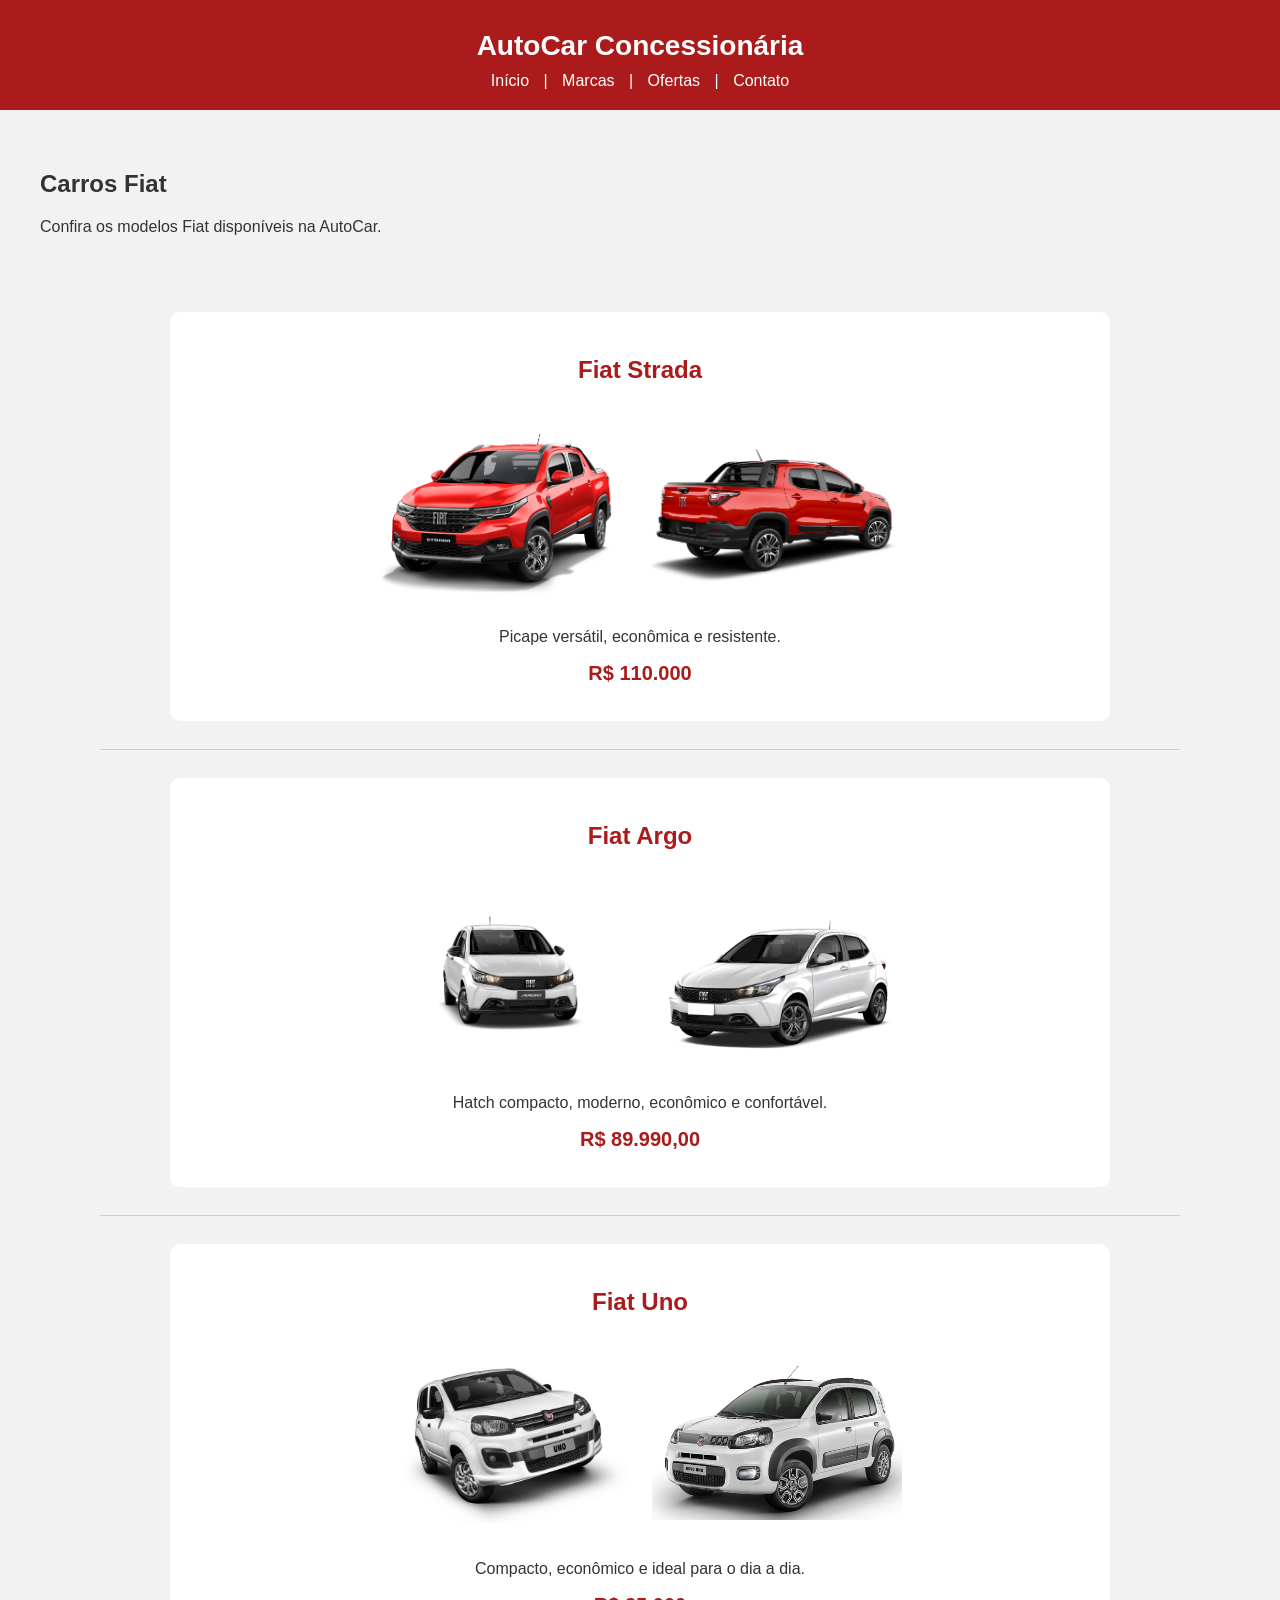
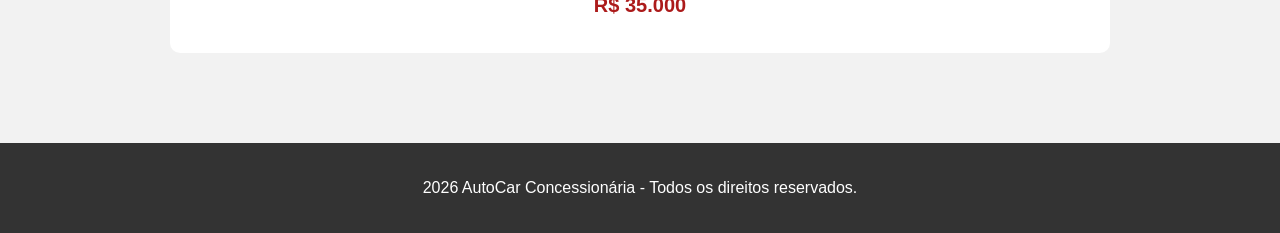
<file: fiat.html>
<!DOCTYPE html>
<html lang="pt-br">
<head>
    <meta charset="UTF-8">
    <meta name="viewport" content="width=device-width, initial-scale=1.0">
    <title>AutoCar - Fiat</title>
    <link rel="stylesheet" href="style.css">
</head>

<body>

    <header>
        <h1>AutoCar Concessionária</h1>

        <nav>
            <a href="index.html">Início</a> |
            <a href="marcas.html">Marcas</a> |
            <a href="ofertas.html">Ofertas</a> |
            <a href="contato.html">Contato</a>
        </nav>
    </header>

    <main>

        <section class="titulo">
            <h2>Carros Fiat</h2>
            <p>Confira os modelos Fiat disponíveis na AutoCar.</p>
        </section>

        <section class="carros">

            <div class="carro">
                <h3>Fiat Strada</h3>
                <img src="fiat-strada_front.png" alt="">
                <img src="Strada_lado.png" alt="">
                <p>Picape versátil, econômica e resistente.</p>
                <p><strong>R$ 110.000</strong></p>
            </div>

            <hr>

           <div class="carro">
    <h3>Fiat Argo</h3> 
    <img src="fiat_argo_front.png" alt="">
    <img src="FIAT_ARGO_1.3_FIREFLY_FLEX_DRIVE_CVT_34926115122444268 (3).webp" alt="Fiat Argo">
    <p>Hatch compacto, moderno, econômico e confortável.</p>
    <p><strong>R$ 89.990,00</strong></p>
</div>

            <hr>

 <div class="carro">
    <h3>Fiat Uno</h3>
    <img src="uno_front.png" alt="uno">
    <img src="uno_lado.png" alt="uno">
    <p>Compacto, econômico e ideal para o dia a dia.</p>
    <p><strong>R$ 35.000</strong></p>
</div>
            </div>

        </section>

    </main>

    <footer>
        <p>2026 AutoCar Concessionária - Todos os direitos reservados.</p>
    </footer>

</body>
</html>
</file>
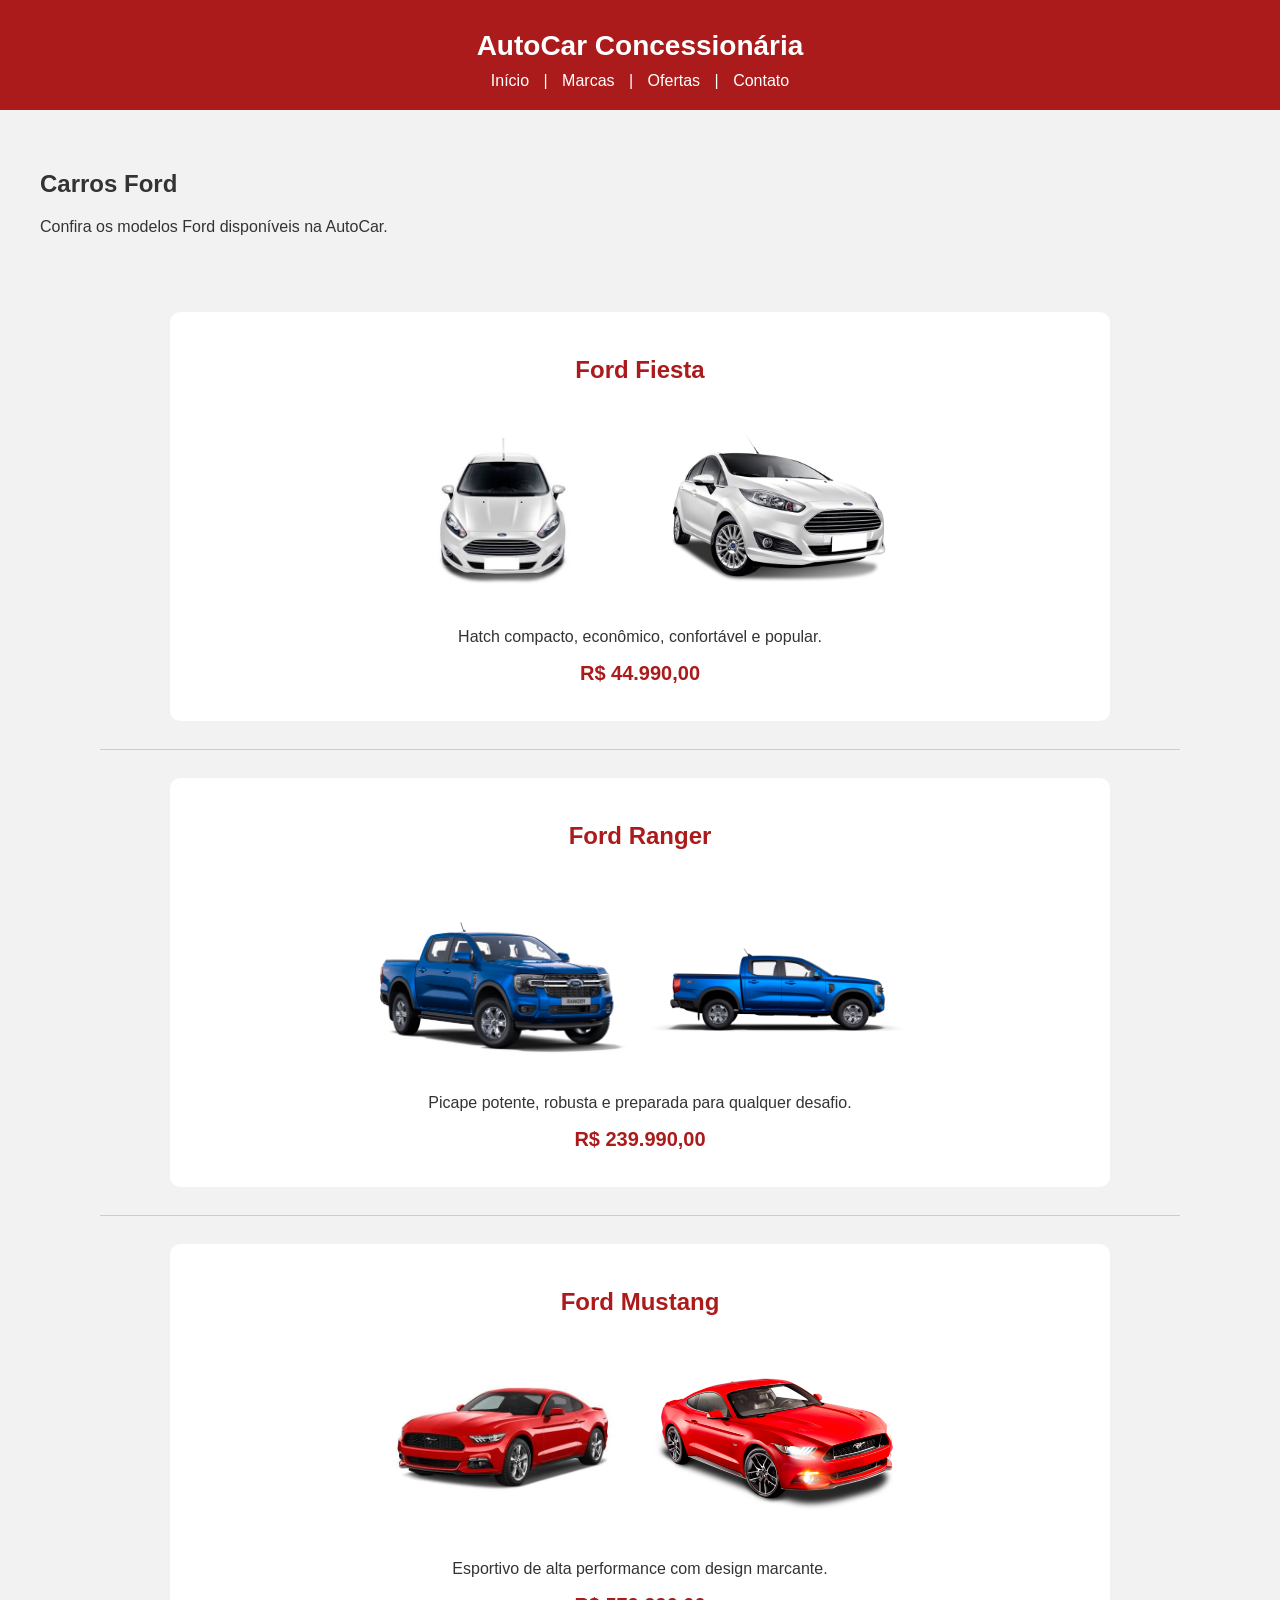
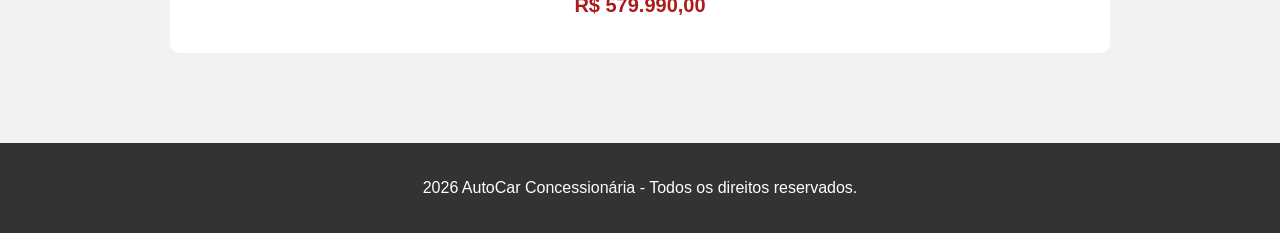
<file: ford.html>
<!DOCTYPE html>
<html lang="pt-br">
<head>
    <meta charset="UTF-8">
    <meta name="viewport" content="width=device-width, initial-scale=1.0">
    <title>AutoCar - Ford</title>
    <link rel="stylesheet" href="style.css">
</head>

<body>

    <header>
        <h1>AutoCar Concessionária</h1>

        <nav>
            <a href="index.html">Início</a> |
            <a href="marcas.html">Marcas</a> |
            <a href="ofertas.html">Ofertas</a> |
            <a href="contato.html">Contato</a>
        </nav>
    </header>

    <main>

        <section class="titulo">
            <h2>Carros Ford</h2>
            <p>Confira os modelos Ford disponíveis na AutoCar.</p>
        </section>

        <section class="carros">
<div class="carro">
    <h3>Ford Fiesta</h3>
    <img src="fiesta_lado.png" alt="Ford Fiesta">
    <img src="ford_fiesta_front.png" alt="Ford Fiesta">

    <p>Hatch compacto, econômico, confortável e popular.</p>
    <p><strong>R$ 44.990,00</strong></p>
</div>

            <hr>

            <div class="carro">
                <h3>Ford Ranger</h3>
                <img src="ranger_front.png" alt="">
                <img src="ranger_lado.png" alt="">
                <p>Picape potente, robusta e preparada para qualquer desafio.</p>
                <p><strong>R$ 239.990,00</strong></p>
            </div>

            <hr>

            <div class="carro">
                 <h3>Ford Mustang</h3>
                 <img src="mustang_front.png" alt="">
                <img src="Ford-Mustang_lado.png" alt="">
                <p>Esportivo de alta performance com design marcante.</p>
                <p><strong>R$ 579.990,00</strong></p>
            </div>

        </section>

    </main>

    <footer>
        <p>2026 AutoCar Concessionária - Todos os direitos reservados.</p>
    </footer>
</body>
</html>
</file>
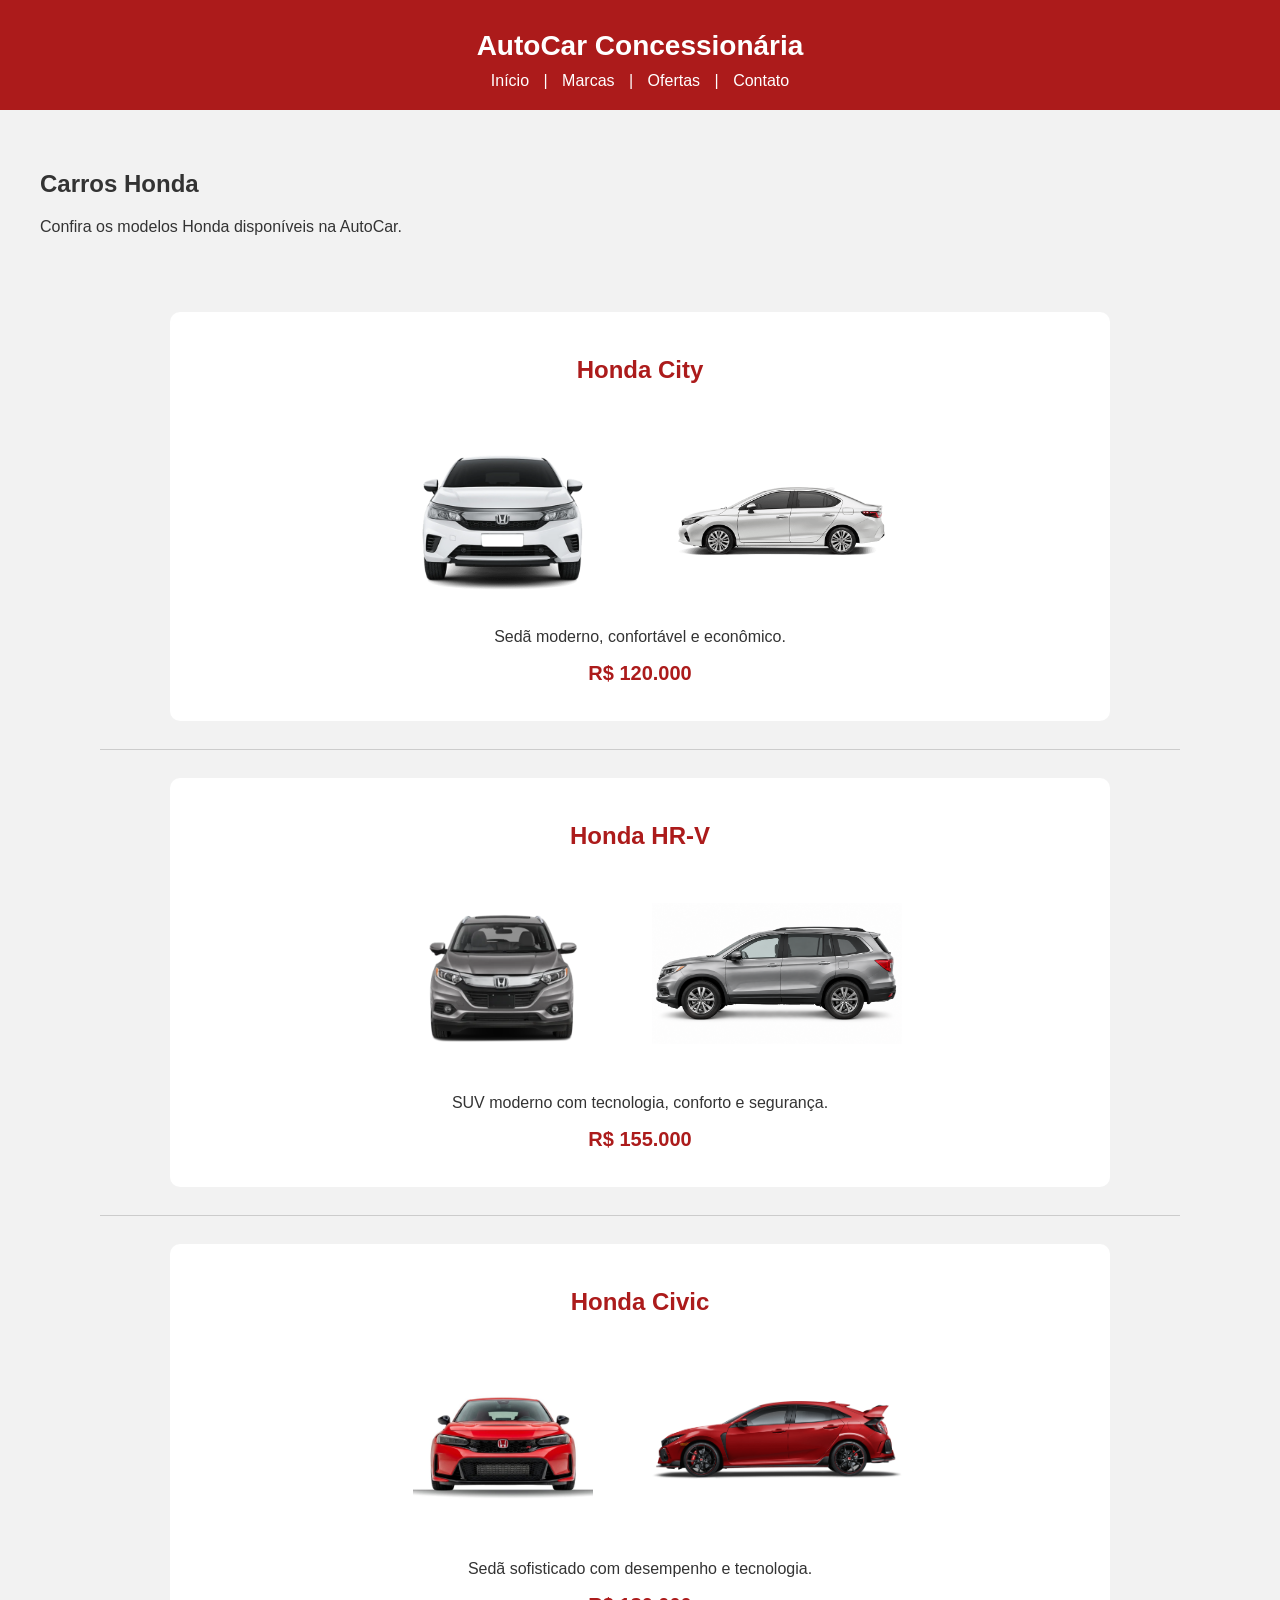
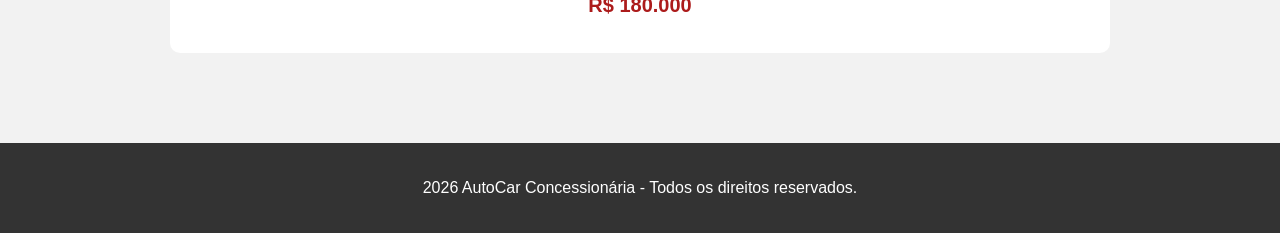
<file: honda.html>
<!DOCTYPE html>
<html lang="pt-BR">
<head>
    <meta charset="UTF-8">
    <meta name="viewport" content="width=device-width, initial-scale=1.0">
    <title>Document</title>
</head>
<body>
    <!DOCTYPE html>
<html lang="pt-br">
<head>
    <meta charset="UTF-8">
    <meta name="viewport" content="width=device-width, initial-scale=1.0">
    <title>AutoCar - Honda</title>
    <link rel="stylesheet" href="style.css">
</head>

<body>

<!DOCTYPE html>
<html lang="pt-br">
<head>
    <meta charset="UTF-8">
    <meta name="viewport" content="width=device-width, initial-scale=1.0">
    <title>AutoCar - Honda</title>
    <link rel="stylesheet" href="style.css">
</head>

<body>

    <header>
        <h1>AutoCar Concessionária</h1>

        <nav>
            <a href="index.html">Início</a> |
            <a href="marcas.html">Marcas</a> |
            <a href="ofertas.html">Ofertas</a> |
            <a href="contato.html">Contato</a>
        </nav>
    </header>

    <main>

        <section class="titulo">
            <h2>Carros Honda</h2>
            <p>Confira os modelos Honda disponíveis na AutoCar.</p>
        </section>

        <section class="carros">

            <div class="carro">
                 <h3>Honda City</h3>
                <img src="HONDA_CITY_1.5_IVTEC_FLEX_HATCH_LX_CVT_3795881356146758.webp" alt="Honda City">
                <img src="honda_city_lado.png" alt="Honda City">
                <p>Sedã moderno, confortável e econômico.</p>
                <p><strong>R$ 120.000</strong></p>
            </div>

            <hr>

            <div class="carro">
                <h3>Honda HR-V</h3>
                <img src="H-RV_FRONT.png" alt="">
                <img src="H-RV_LADO.png" alt="">
                <p>SUV moderno com tecnologia, conforto e segurança.</p>
                <p><strong>R$ 155.000</strong></p>
            </div>

            <hr>

            <div class="carro">
                   <h3>Honda Civic</h3>
                   <img src="honda_civic_front.png" alt="">
                   <img src="honda-civic_lado.png" alt="">
                <p>Sedã sofisticado com desempenho e tecnologia.</p>
                <p><strong>R$ 180.000</strong></p>
            </div>

        </section>

    </main>

    <footer>
        <p>2026 AutoCar Concessionária - Todos os direitos reservados.</p>
    </footer>
</body>
</html>
</file>
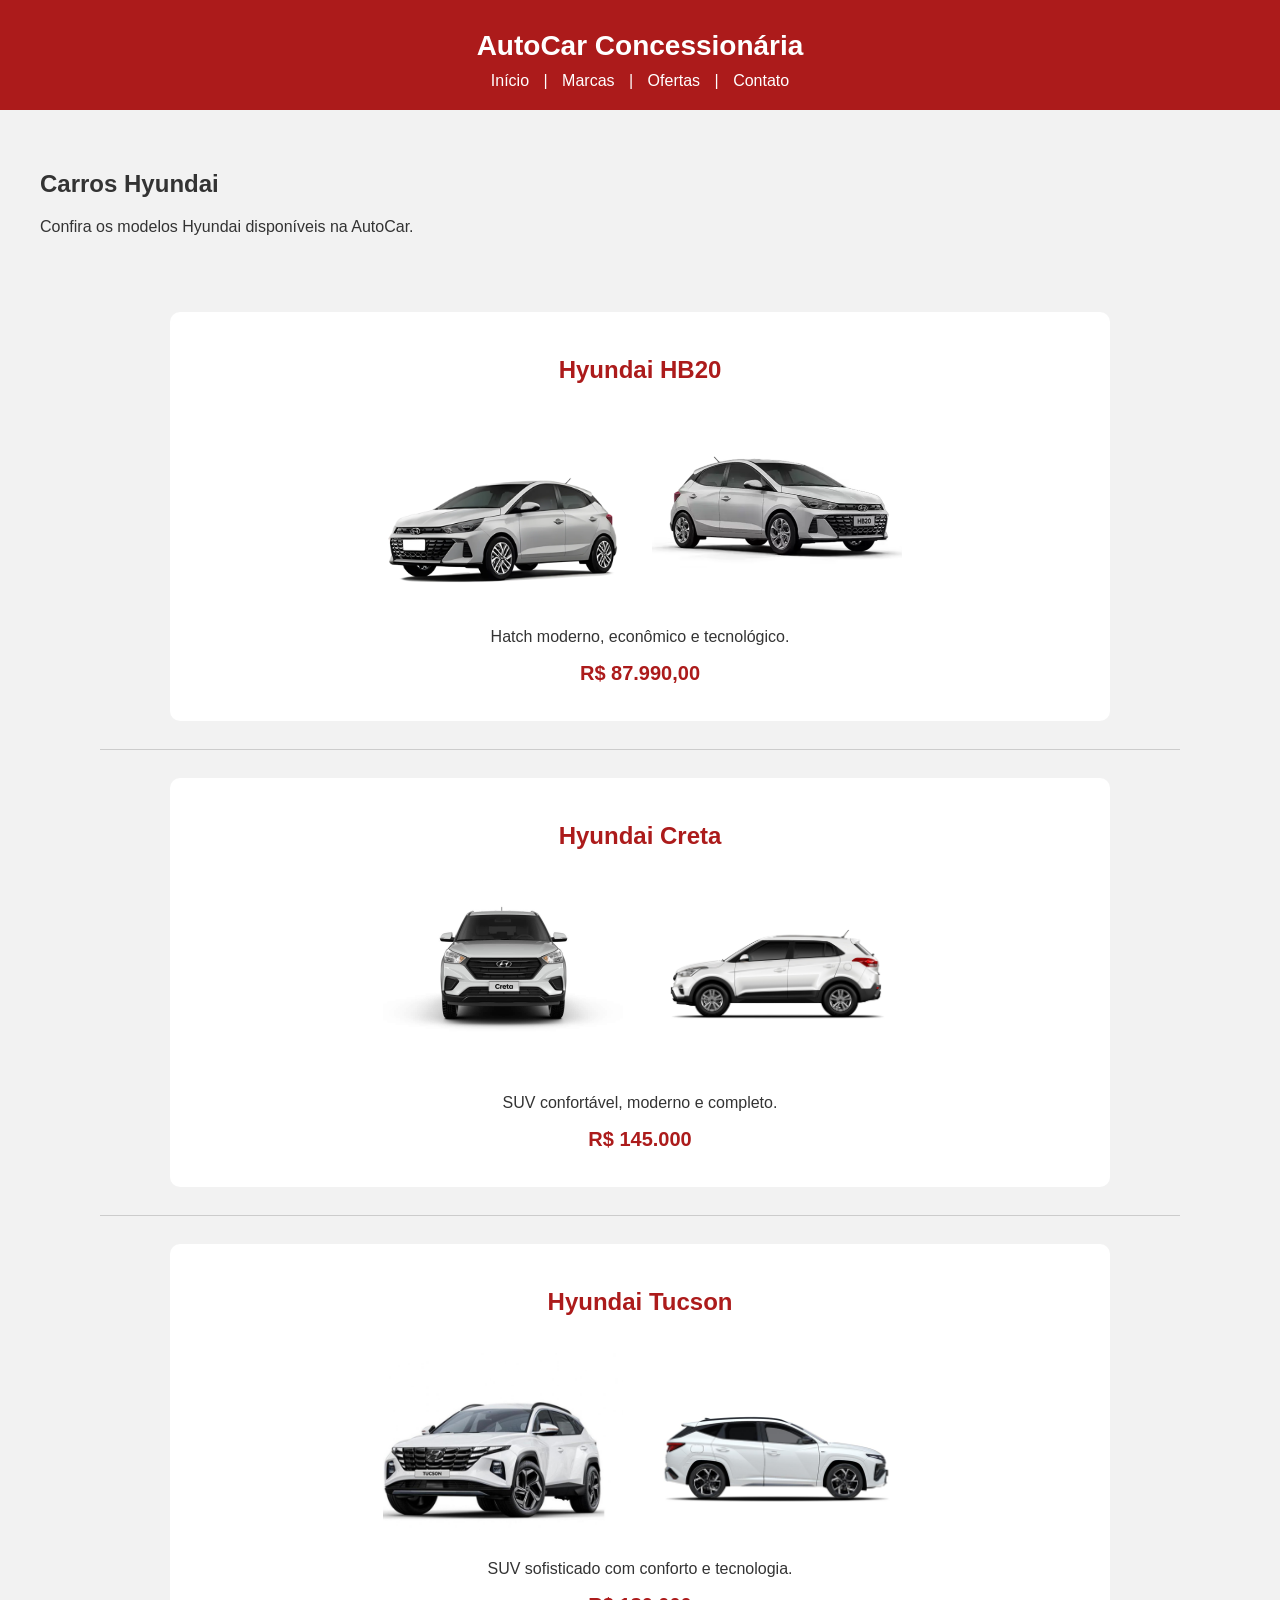
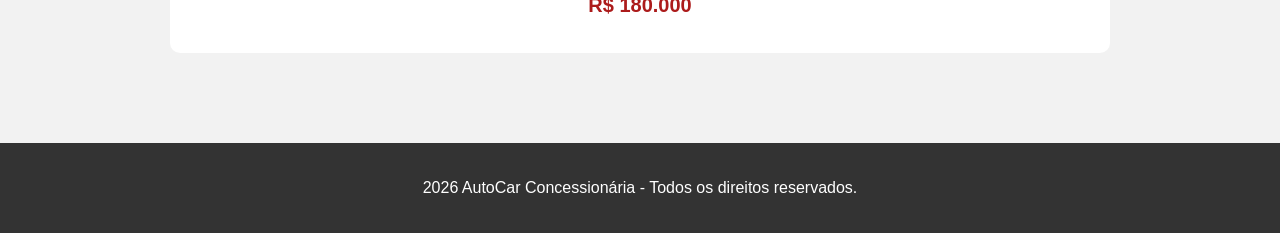
<file: hyundai.html>
<!DOCTYPE html>
<html lang="pt-br">
<head>
    <meta charset="UTF-8">
    <meta name="viewport" content="width=device-width, initial-scale=1.0">
    <title>AutoCar - Hyundai</title>
    <link rel="stylesheet" href="style.css">
</head>

<body>

    <header>
        <h1>AutoCar Concessionária</h1>

        <nav>
            <a href="index.html">Início</a> |
            <a href="marcas.html">Marcas</a> |
            <a href="ofertas.html">Ofertas</a> |
            <a href="contato.html">Contato</a>
        </nav>
    </header>

    <main>

        <section class="titulo">
            <h2>Carros Hyundai</h2>
            <p>Confira os modelos Hyundai disponíveis na AutoCar.</p>
        </section>

        <section class="carros">

            <div class="carro">
                <h3>Hyundai HB20</h3>
                <img src="HYUNDAI_HB20_1.0_12V_FLEX_LIMITED_PLUS_MANUAL_37945116433535682.webp" alt="HyundaiHB20">
                <img src="hb20_lado.png" alt="HyundaiHB20">
                <p>Hatch moderno, econômico e tecnológico.</p>
                <p><strong>R$ 87.990,00</strong></p>
            </div>

            <hr>

            <div class="carro">
                <h3>Hyundai Creta</h3>
                <img src="creta_front.png" alt="HyundaiCreta">
                <img src="creta_lado.png" alt="HyundaiCreta">
                <p>SUV confortável, moderno e completo.</p>
                <p><strong>R$ 145.000</strong></p>
            </div>

            <hr>

            <div class="carro">
                <h3>Hyundai Tucson</h3>
                <img src="tucson_front.png" alt="HyundaiTucson">
                <img src="tucson_lado.png" alt="HyundaiTucson">
                <p>SUV sofisticado com conforto e tecnologia.</p>
                <p><strong>R$ 180.000</strong></p>
            </div>

        </section>

    </main>

    <footer>
        <p>2026 AutoCar Concessionária - Todos os direitos reservados.</p>
    </footer>
</body>
</html>
</file>
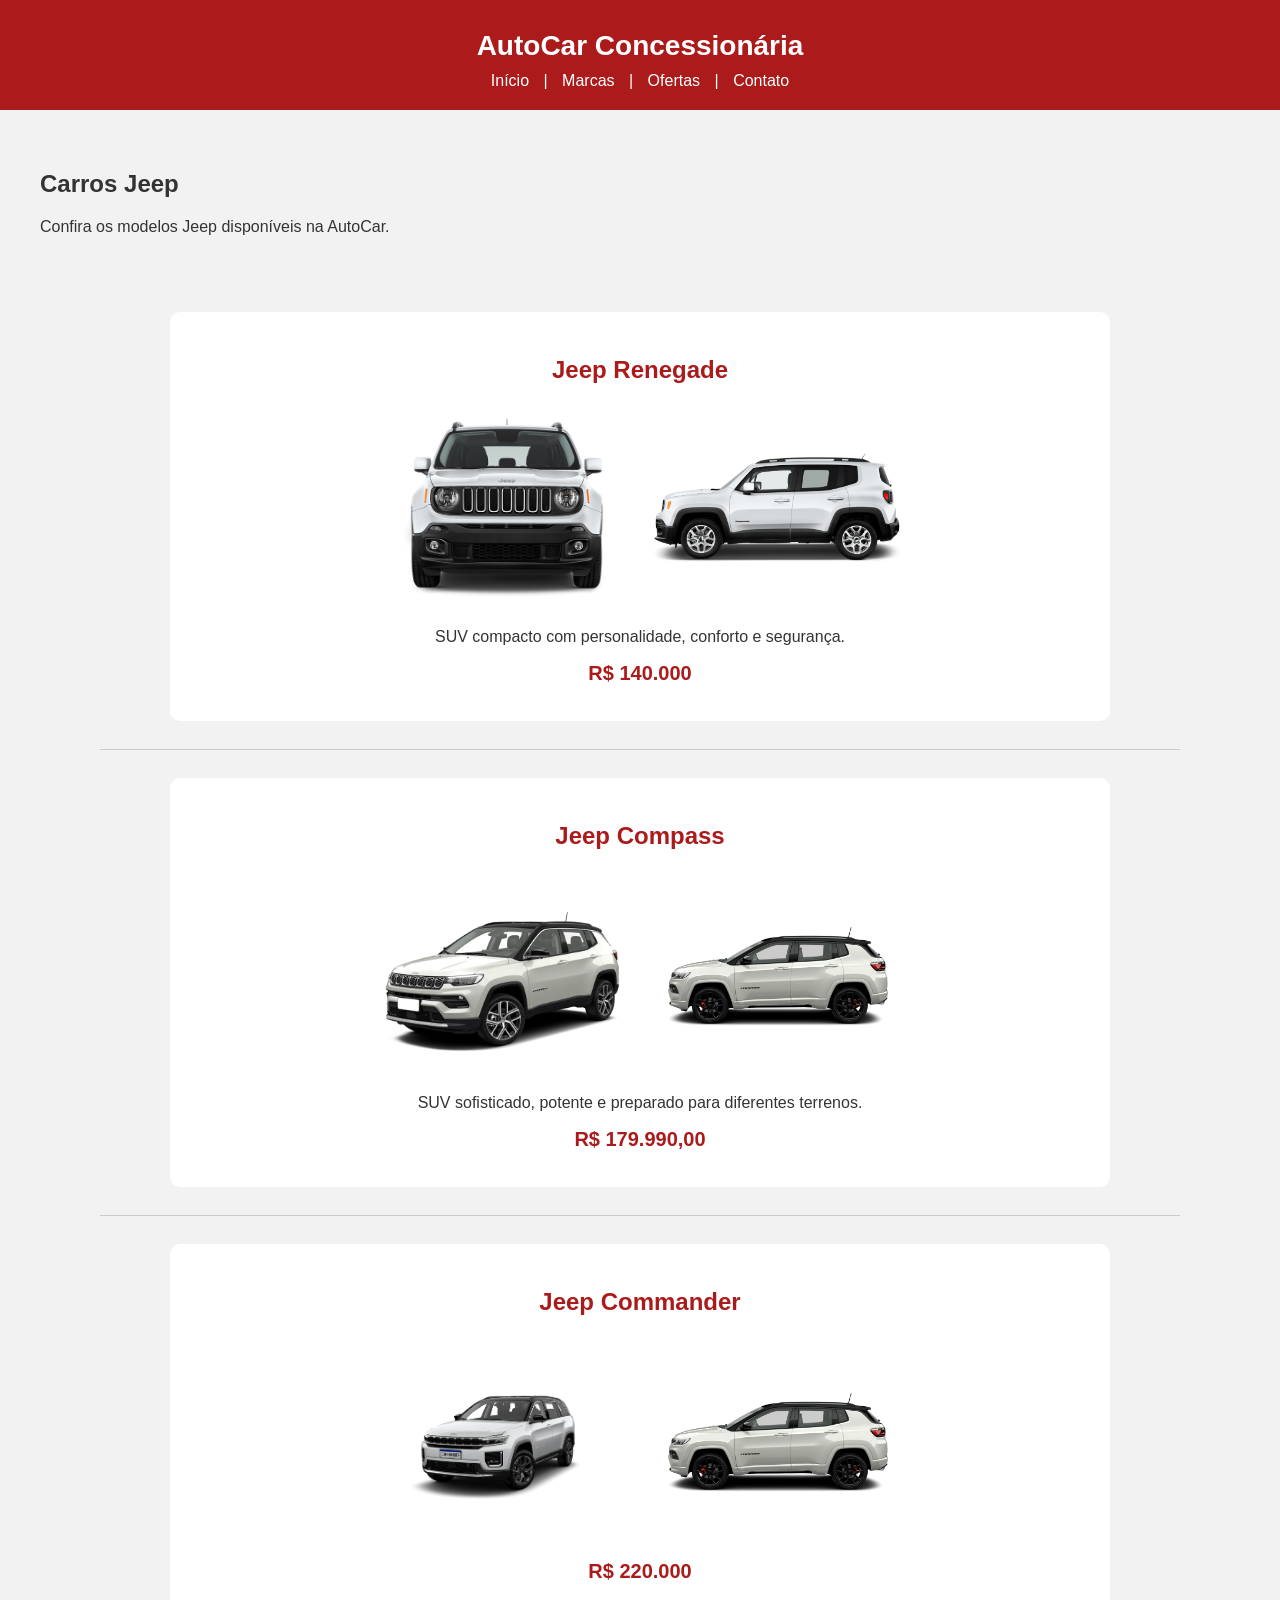
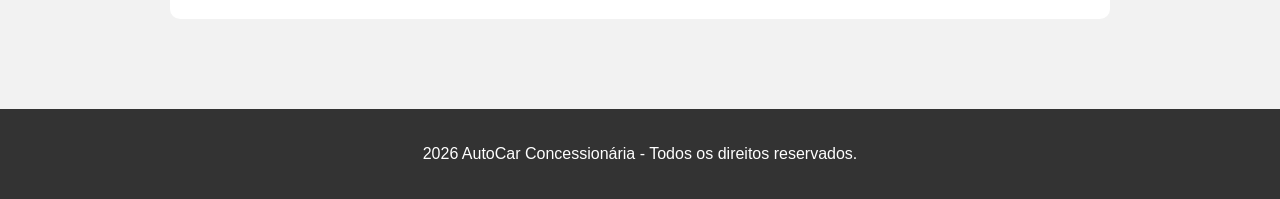
<file: jeep.html>
<!DOCTYPE html>
<html lang="pt-br">
<head>
    <meta charset="UTF-8">
    <meta name="viewport" content="width=device-width, initial-scale=1.0">
    <title>AutoCar - Jeep</title>
    <link rel="stylesheet" href="style.css">
</head>

<body>

    <header>
        <h1>AutoCar Concessionária</h1>

        <nav>
            <a href="index.html">Início</a> |
            <a href="marcas.html">Marcas</a> |
            <a href="ofertas.html">Ofertas</a> |
            <a href="contato.html">Contato</a>
        </nav>
    </header>

    <main>

        <section class="titulo">
            <h2>Carros Jeep</h2>
            <p>Confira os modelos Jeep disponíveis na AutoCar.</p>
        </section>

        <section class="carros">

            <div class="carro">
                <h3>Jeep Renegade</h3>
                <img src="56-569320_2016-jeep-renegade-latitude-front-view-2016-jeep.png" alt="jeepRenegade">
                <img src="93802-jeep-car-2017-renegade-vehicle-download-free-image_lado.png" alt="jeepRenegade">
                <p>SUV compacto com personalidade, conforto e segurança.</p>
                <p><strong>R$ 140.000</strong></p>
            </div>

            <hr>

            <div class="carro">
                <h3>Jeep Compass</h3>
                <img src="JEEP_COMPASS_1.3_T270_TURBO_FLEX_LIMITED_AT6_34865516051398193.webp" alt="jeepCompass">
                <img src="jeep_compass_lado.webp" alt="jeepCompass">
                <p>SUV sofisticado, potente e preparado para diferentes terrenos.</p>
                <p><strong>R$ 179.990,00</strong></p>
            </div>

            <hr>

            <div class="carro">
                <h3>Jeep Commander</h3>
              <img src="jeep-commander_front.png" alt="">
                <img src="jeep_compass_lado.webp" alt="">
                <p><strong>R$ 220.000</strong></p>
            </div>

        </section>

    </main>

    <footer>
        <p>2026 AutoCar Concessionária - Todos os direitos reservados.</p>
    </footer>

</body>
</html>
</file>
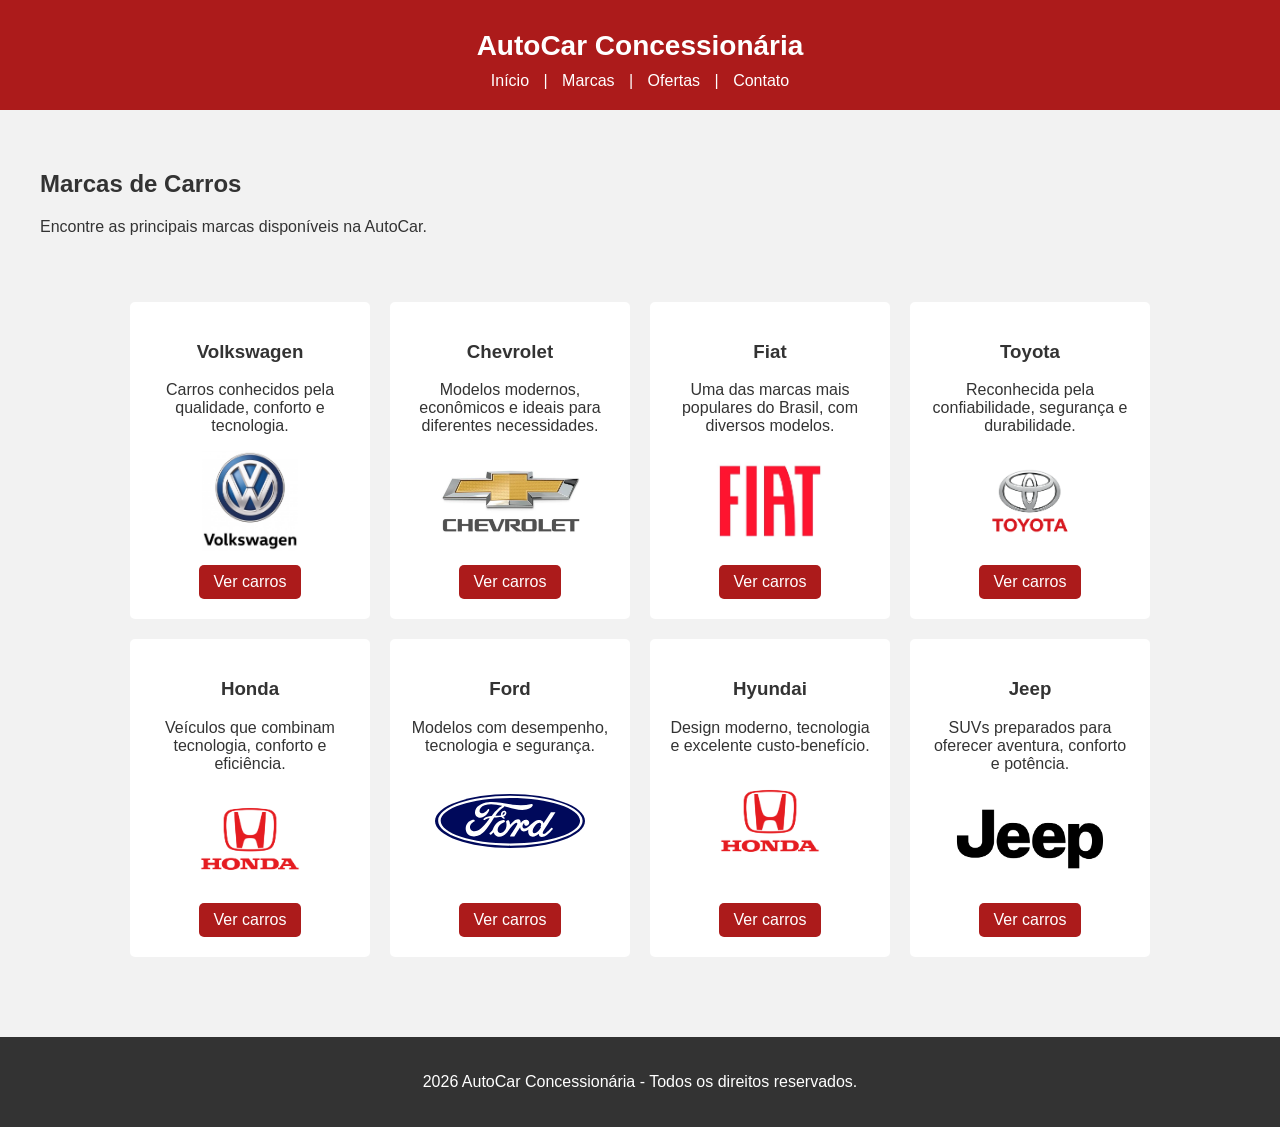
<file: marcas.html>
<!DOCTYPE html>
<html lang="pt-br">
<head>
    <meta charset="UTF-8">
    <meta name="viewport" content="width=device-width, initial-scale=1.0">
    <title>AutoCar - Marcas</title>
    <link rel="stylesheet" href="style.css">

</head>
<body>
   <div class="cabecalho">
    <header>
        <h1>AutoCar Concessionária</h1>
        <nav>
            <div id="botoesCabecalho">
            <a href="index.html">Início</a> |
            <a href="marcas.html">Marcas</a> |
            <a href="ofertas.html">Ofertas</a> |
            <a href="contato.html">Contato</a> 
            </div>
        </nav>
    </header>
</div>

    </header>
    <main>

        <section class="titulo">
            <h2>Marcas de Carros</h2>
            <p>Encontre as principais marcas disponíveis na AutoCar.</p>
        </section>

        <section class="marcas">

            <div class="marca1">
                <h3>Volkswagen</h3>
                <p>Carros conhecidos pela qualidade, conforto e tecnologia.</p>
                <img src="Volkswagen_logo.png" alt="volkswagen"> <br>
                <a href="volkswagen.html">Ver carros</a>
            </div>

            <div class="marca2">
                <h3>Chevrolet</h3>
                <p>Modelos modernos, econômicos e ideais para diferentes necessidades.</p>
               <img src="chevrolet_Logo.jfif" alt="Chevrolet"> <br>
                <a href="chevrolet.html">Ver carros</a>
            </div>

            <div class="marca3">
                <h3>Fiat</h3>
                <p>Uma das marcas mais populares do Brasil, com diversos modelos.</p>
                <img src="Fiat-Logo-2020-presente-650x366.jpg.webp" alt="Fiat"> <br>
            <a href="fiat.html">Ver carros</a>
            </div>

            <div class="marca4">
                <h3>Toyota</h3>
                <p>Reconhecida pela confiabilidade, segurança e durabilidade.</p>
                <img src="toyotacorola_logo.png" alt="Toyota"> <br>
                <a href="toyota.html">Ver carros</a>
            </div>

            <div class="marca5">
                <h3>Honda</h3>
                <p>Veículos que combinam tecnologia, conforto e eficiência.</p>
                <img src="honda-168_logo.png" alt="Honda"> <br>
                <a href="honda.html">Ver carros</a>
            </div>

            <div class="marca6">
                <h3>Ford</h3>
                <p>Modelos com desempenho, tecnologia e segurança.</p>
                <img src="Ford_logo_flat.svg" alt="Ford"><br>
              <br>
                <a href="ford.html">Ver carros</a>
            </div>

            <div class="marca7">
                <h3>Hyundai</h3>
                <p>Design moderno, tecnologia e excelente custo-benefício.</p>
                <img src="honda-168_logo.png" alt="Hyundai"> <br>
                <br>
                <a href="hyundai.html">Ver carros</a>
            </div>

            <div class="marca8">
                <h3>Jeep</h3>
                <p>SUVs preparados para oferecer aventura, conforto e potência.</p>
                <img src="Jeep.svg_logo.webp" alt="jeep"> <br>
                <a href="jeep.html">Ver carros</a>
            </div>
        </section>
    </main>
    <footer>
        <p>2026 AutoCar Concessionária - Todos os direitos reservados.</p>
    </footer>
</body>
</html>
</file>
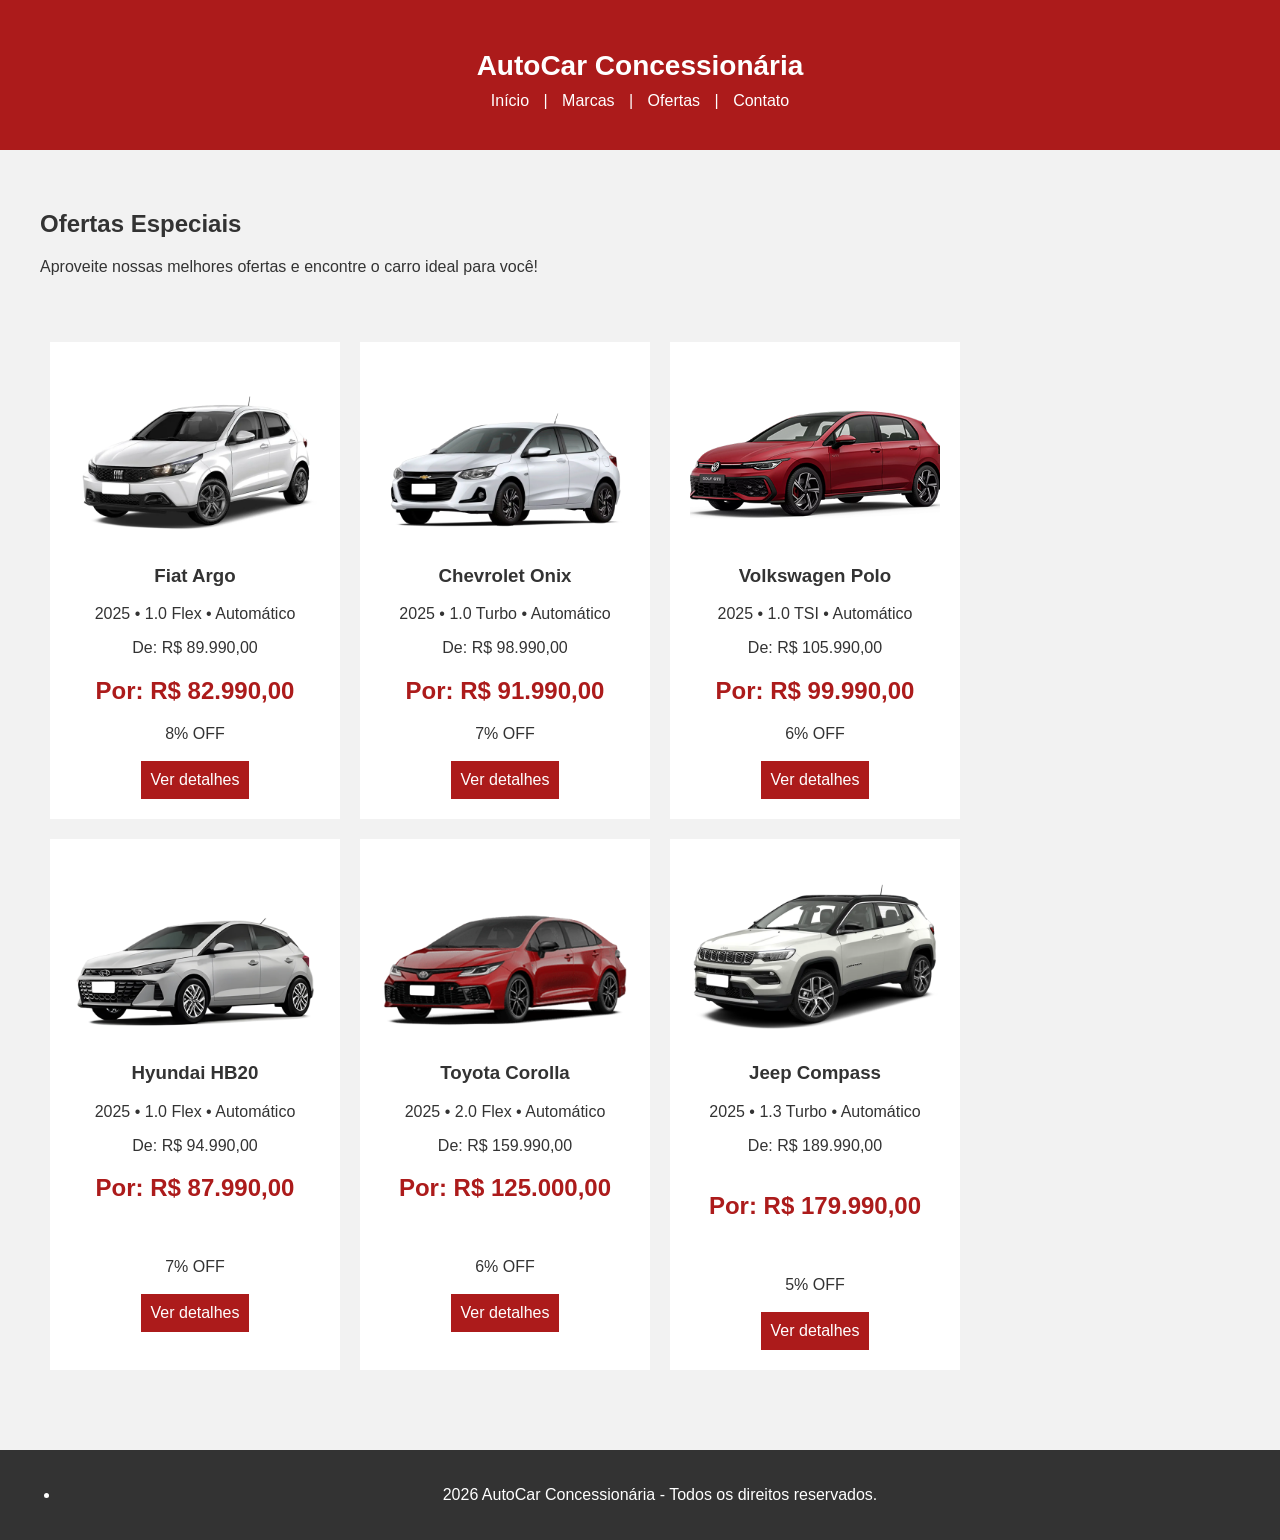
<file: ofertas.html>
<!DOCTYPE html>
<html lang="pt-BR">
<head>
    <meta charset="UTF-8">
    <meta name="viewport" content="width=device-width, initial-scale=1.0">
    <title>Ofertas - AutoCar Concessionária</title>

    <link rel="stylesheet" href="style.css">
</head>

<body>

    <header class="cabecalho">

   <div class="cabecalho">
    <header>
        <h1>AutoCar Concessionária</h1>
        <nav>
            <div id="botoesCabecalho">
            <a href="index.html">Início</a> |
            <a href="marcas.html">Marcas</a> |
            <a href="ofertas.html">Ofertas</a> |
            <a href="contato.html">Contato</a> 
            </div>
        </nav>
    </header>
</div>

    </header>
    <main>

        <section class="titulo-ofertas">

            <h2>Ofertas Especiais</h2>

            <p>
                Aproveite nossas melhores ofertas e encontre o carro
                ideal para você!
            </p>

        </section>
        <section class="ofertas">
            <div class="card-oferta">

                <img src="FIAT_ARGO_1.3_FIREFLY_FLEX_DRIVE_CVT_34926115122444268 (3).webp" alt="Fiat Argo">

                <h3>Fiat Argo</h3>

                <p>2025 • 1.0 Flex • Automático</p>

                <span class="preco-antigo">
                    De: R$ 89.990,00
                </span>

                <h2>Por: R$ 82.990,00</h2>

                <span class="desconto">
                    8% OFF
                </span>
                <br><br>
                <a href="detalhes.html" class="botao">
                    Ver detalhes
                </a>
            </div>
            <div class="card-oferta">

                <img src="CHEVROLET_ONIX_1.0_TURBO_FLEX_LT_MANUAL_34823117254420156.webp" alt="Chevrolet Onix">

                <h3>Chevrolet Onix</h3>

                <p>2025 • 1.0 Turbo • Automático</p>

                <span class="preco-antigo">
                    De: R$ 98.990,00
                </span>

                <h2>Por: R$ 91.990,00</h2>

                <span class="desconto">
                    7% OFF
                </span>
                <br><br>
                <a href="detalhes.html" class="botao">
                    Ver detalhes
                </a>

            </div>
            <div class="card-oferta">

                <img src="Carro_Polo.png" alt="Volkswagen Polo">

                <h3>Volkswagen Polo</h3>

                <p>2025 • 1.0 TSI • Automático</p>

                <span class="preco-antigo">
                    De: R$ 105.990,00
                </span>

                <h2>Por: R$ 99.990,00</h2>

                <span class="desconto">
                    6% OFF
                </span>
                <br><br>
                <a href="detalhes.html" class="botao">
                    Ver detalhes
                </a>

            </div>
            <div class="card-oferta">

                <img src="HYUNDAI_HB20_1.0_12V_FLEX_LIMITED_PLUS_MANUAL_37945116433535682.webp" alt="Hyundai HB20">

                <h3>Hyundai HB20</h3>

                <p>2025 • 1.0 Flex • Automático</p>

                <span class="preco-antigo">
                    De: R$ 94.990,00
                </span>

                <h2>Por: R$ 87.990,00</h2>
                <br><br>
                <span class="desconto">
                    7% OFF
                </span>
                <br><br>
                <a href="detalhes.html" class="botao">
                    Ver detalhes
                </a>

            </div>

            <div class="card-oferta">

                <img src="TOYOTA_COROLLA_2.0_VVTIE_FLEX_GRS_DIRECT_SHIFT_34858217120619156.webp" alt="Toyota Corolla">

                <h3>Toyota Corolla</h3>

                <p>2025 • 2.0 Flex • Automático</p>

                <span class="preco-antigo">
                    De: R$ 159.990,00
                </span>

                <h2>Por: R$ 125.000,00</h2>
                <br><br>
                <span class="desconto">
                    6% OFF
                </span>
                <br><br>
                <a href="detalhes.html" class="botao">
                    Ver detalhes
                </a>

            </div>

            <div class="card-oferta">

                <img src="JEEP_COMPASS_1.3_T270_TURBO_FLEX_LIMITED_AT6_34865516051398193.webp" alt="Jeep Compass">

                <h3>Jeep Compass</h3>

                <p>2025 • 1.3 Turbo • Automático</p>

                <span class="preco-antigo">
                    De: R$ 189.990,00
                </span>
                <br><br>
                <h2>Por: R$ 179.990,00</h2>
                <br><br>
                <span class="desconto">
                    5% OFF 
                </span>
                <br><br>
                <a href="detalhes.html" class="botao">
                    Ver detalhes
                </a>

            </div>

        </section>

    </main>

    <footer>

        <p>
      <ul><li>2026 AutoCar Concessionária - Todos os direitos reservados.</li></ul> 
        </p>

    </footer>

</body>
</html>
</file>
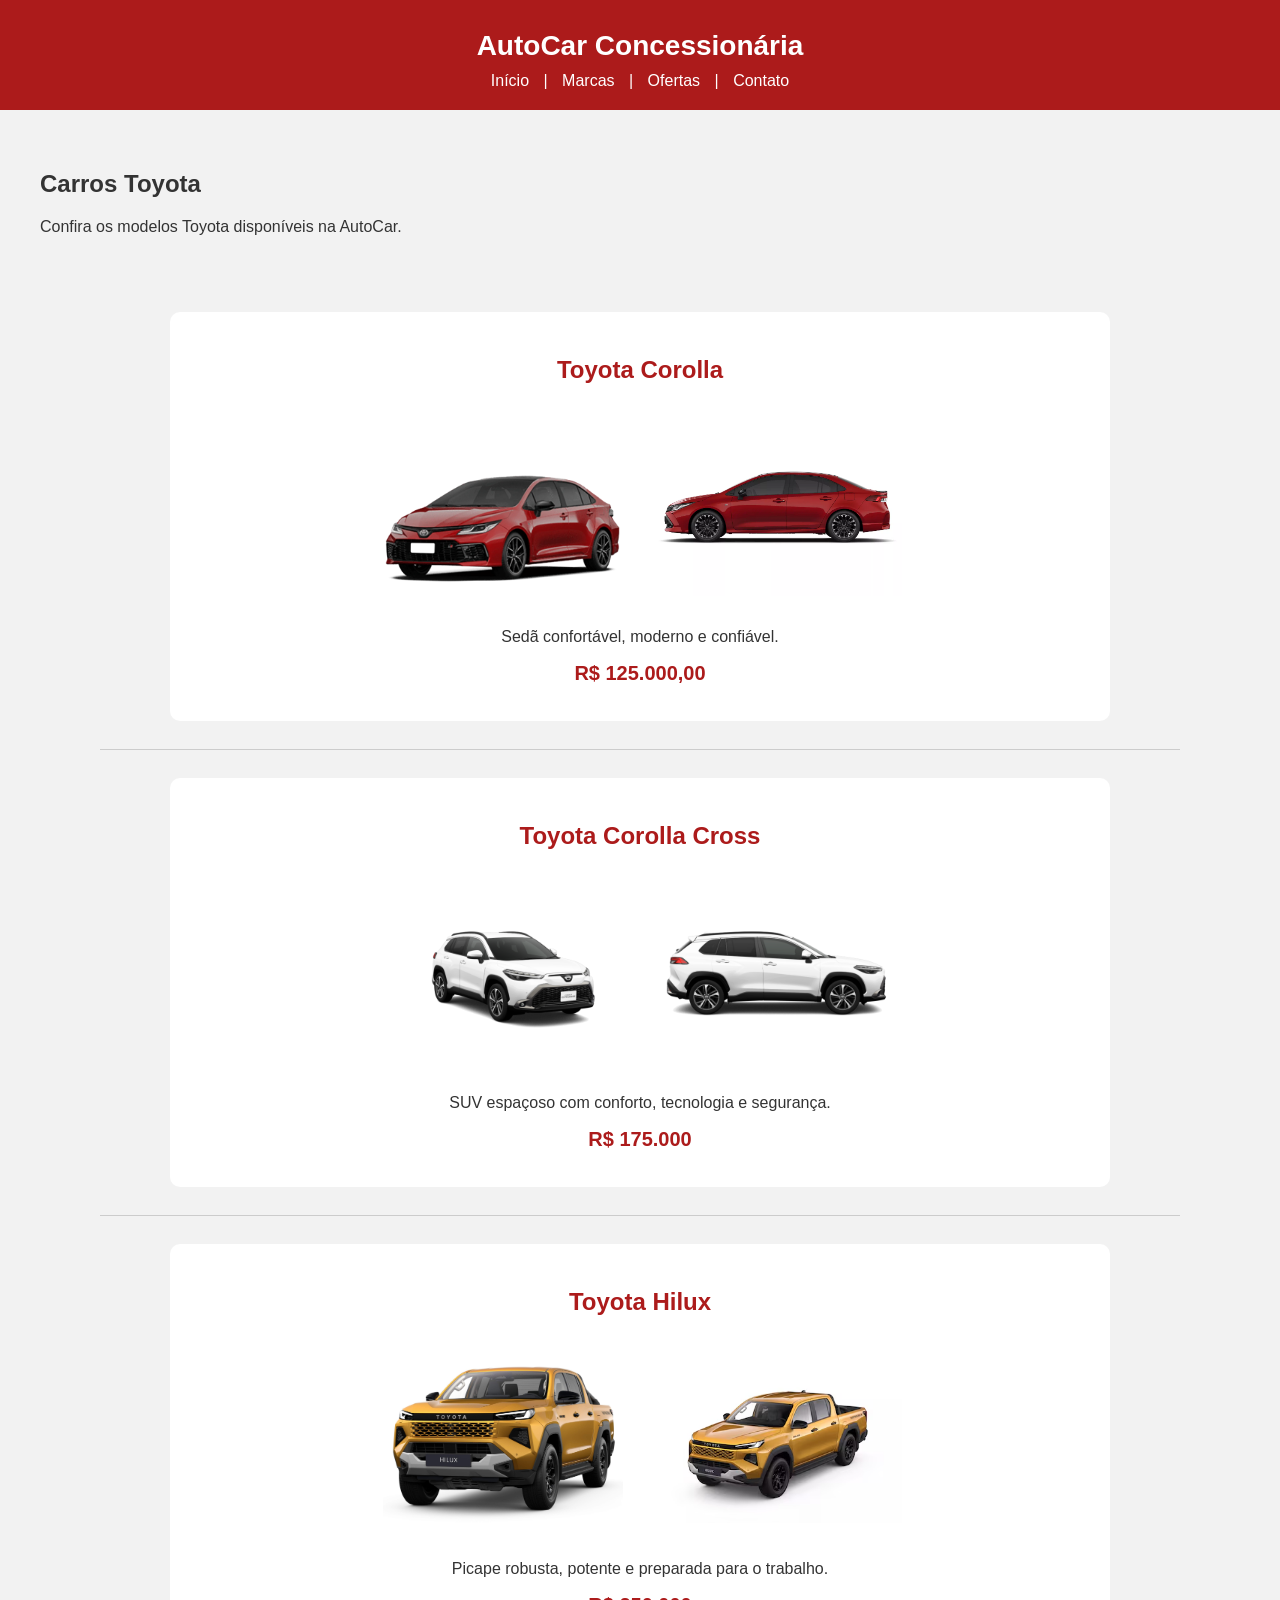
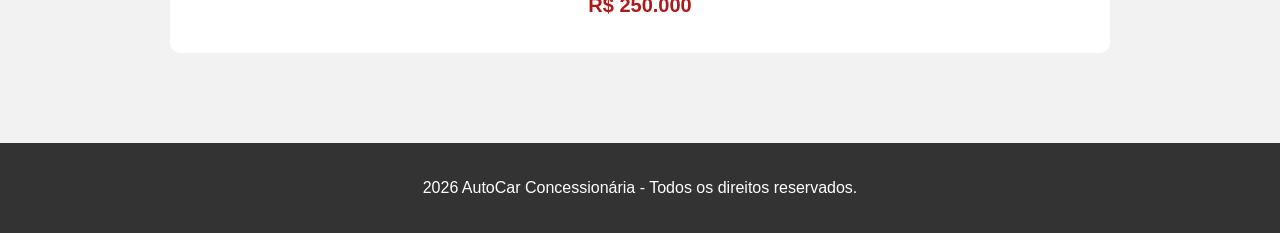
<file: toyota.html>
<!DOCTYPE html>
<html lang="pt-br">
<head>
    <meta charset="UTF-8">
    <meta name="viewport" content="width=device-width, initial-scale=1.0">
    <title>AutoCar - Toyota</title>
    <link rel="stylesheet" href="style.css">
</head>

<body>

    <header>
        <h1>AutoCar Concessionária</h1>

        <nav>
            <a href="index.html">Início</a> |
            <a href="marcas.html">Marcas</a> |
            <a href="ofertas.html">Ofertas</a> |
            <a href="contato.html">Contato</a>
        </nav>
    </header>

    <main>

        <section class="titulo">
            <h2>Carros Toyota</h2>
            <p>Confira os modelos Toyota disponíveis na AutoCar.</p>
        </section>

        <section class="carros">

            <div class="carro">
                <h3>Toyota Corolla</h3>
   
                <img src="TOYOTA_COROLLA_2.0_VVTIE_FLEX_GRS_DIRECT_SHIFT_34858217120619156.webp" alt="Toyota Corolla">
                <img src="TOYOTACOROLLA_LADO.PNG" alt="Toyota Corolla">
                <p>Sedã confortável, moderno e confiável.</p>
                <p><strong>R$ 125.000,00</strong></p>
            </div>

            <hr>

            <div class="carro">
                <h3>Toyota Corolla Cross</h3>
                <img src="toyota-corolla-cross-hybrid-s-2wd-709391.png" alt="Toyota Corolla Cross">
                <img src="toyota-corolla-cross-hybrid-s-2wd-709393_LADO.png" alt="Toyota Corolla Cross">
                <p>SUV espaçoso com conforto, tecnologia e segurança.</p>
                <p><strong>R$ 175.000</strong></p>
            </div>

            <hr>

            <div class="carro">
                <h3>Toyota Hilux</h3>
                <img src="2026toyotahiluxhybrid48v02.png.jpg" alt="">
                <img src="hilux_lado.png" alt="">
                <p>Picape robusta, potente e preparada para o trabalho.</p>
                <p><strong>R$ 250.000</strong></p>
            </div>

        </section>

    </main>

    <footer>
        <p>2026 AutoCar Concessionária - Todos os direitos reservados.</p>
    </footer>
</body>
</html>
</file>
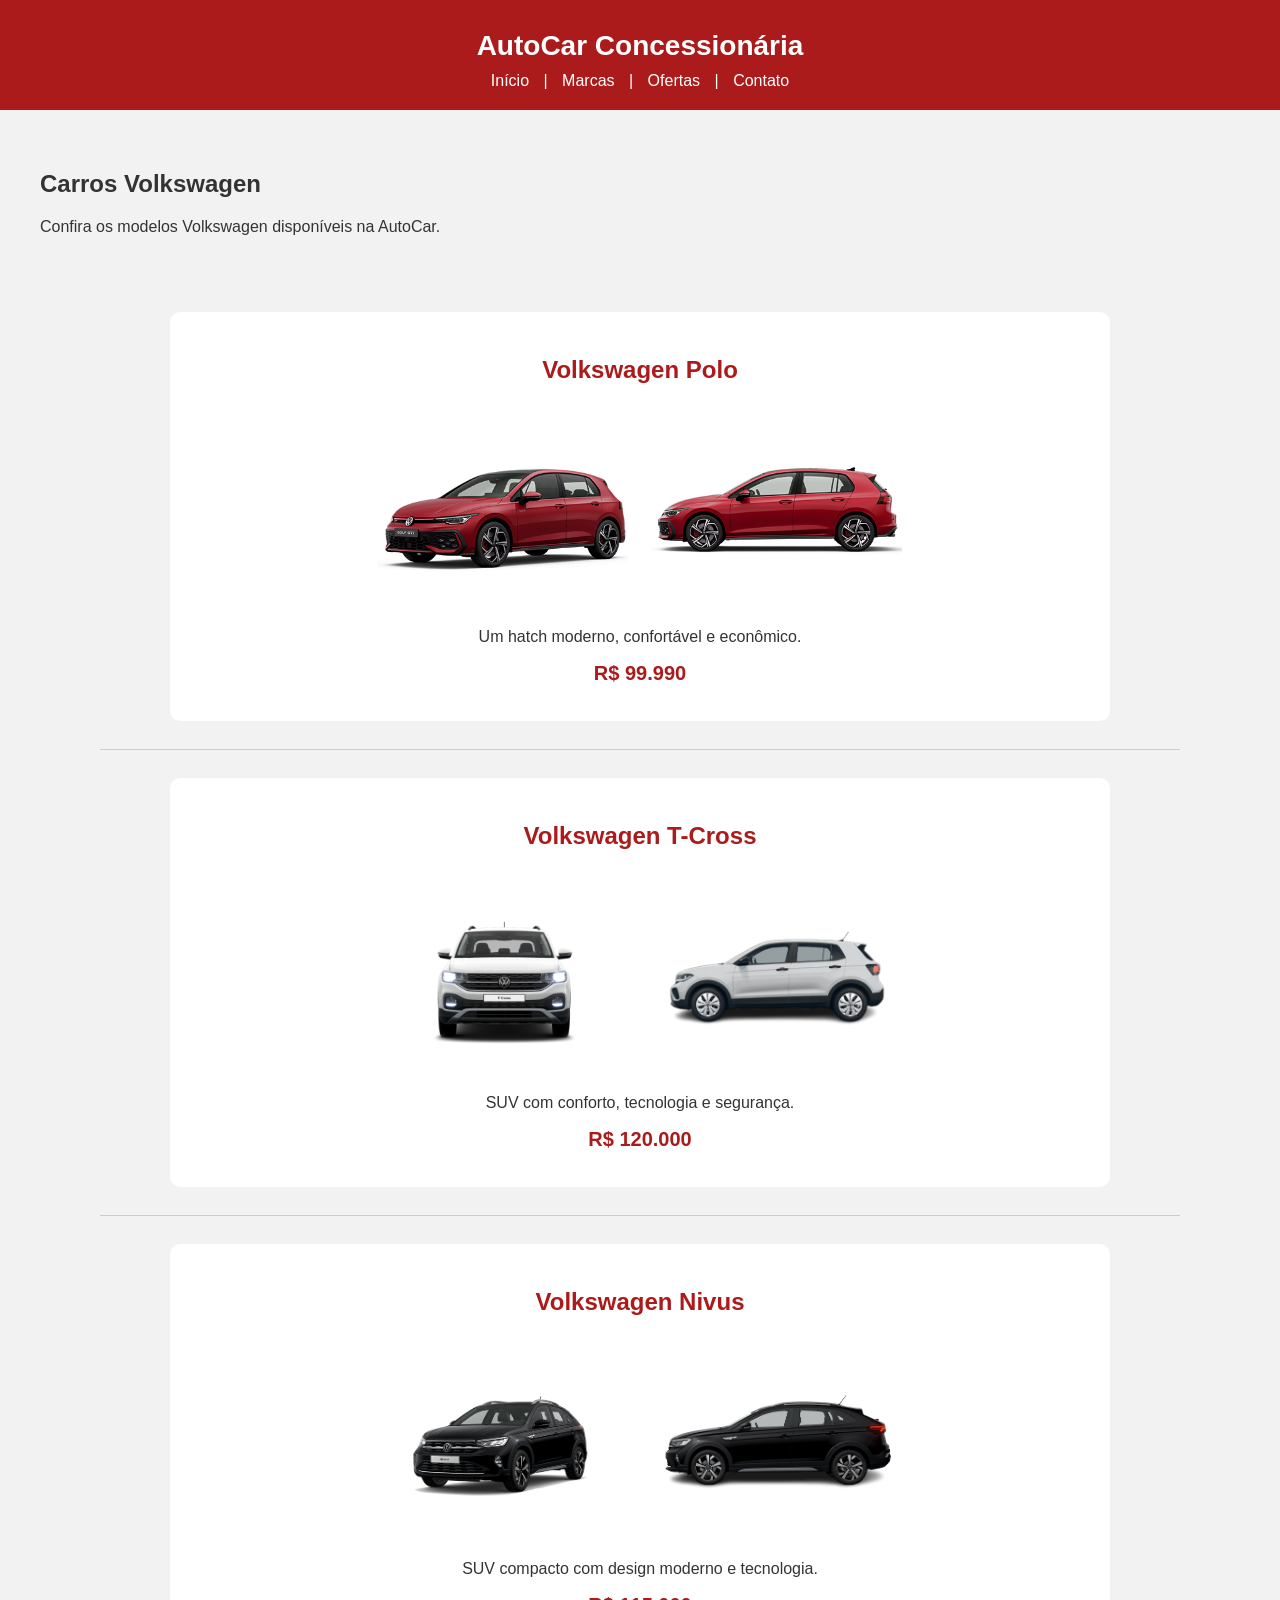
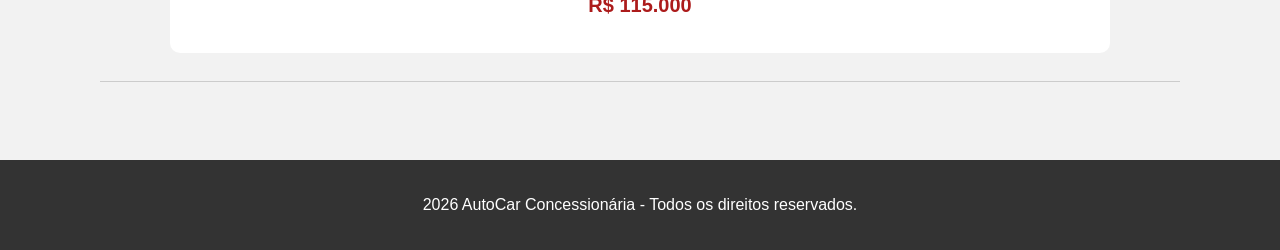
<file: volkswagen.html>
<!DOCTYPE html>
<html lang="pt-BR">
<head>
    <meta charset="UTF-8">
    <meta name="viewport" content="width=device-width, initial-scale=1.0">
    <title>Document</title>
</head>
<body>
    <!DOCTYPE html>
<html lang="pt-br">
<head>
    <meta charset="UTF-8">
    <meta name="viewport" content="width=device-width, initial-scale=1.0">
    <title>AutoCar - Volkswagen</title>
    <link rel="stylesheet" href="style.css">
</head>

<body>

    <header>
        <h1>AutoCar Concessionária</h1>

        <nav>
            <a href="index.html">Início</a> |
            <a href="marcas.html">Marcas</a> |
            <a href="ofertas.html">Ofertas</a> |
            <a href="contato.html">Contato</a>
        </nav>
    </header>

    <main>

        <section class="titulo">
            <h2>Carros Volkswagen</h2>
            <p>Confira os modelos Volkswagen disponíveis na AutoCar.</p>
        </section>

        <section class="carros">

            <div class="carro">
                 <h3>Volkswagen Polo</h3>
                <img src="Carro_Polo.png" alt="Polo">
                <img src="polo_lado.png" alt="Polo">
                <p>Um hatch moderno, confortável e econômico.</p>
                <p><strong>R$ 99.990</strong></p>
            </div>
            <hr>
            <div class="carro">
                  <h3>Volkswagen T-Cross</h3>
                <img src="8f62d115-26ba-4724-ba74-374fb4d82437_volkswagen-t-cross-front.webp" alt="T-Cross">
                <img src="t-cros_lado.png" alt="T-Cross">
                <p>SUV com conforto, tecnologia e segurança.</p>
                <p><strong>R$ 120.000</strong></p>
            </div>
            <hr>
            <div class="carro">
                <h3>Volkswagen Nivus</h3>
                <img src="nivus-highline-preto-my24-34-frente_551x301px.png" alt="Nivus">
                <img src="nivus_lado.png" alt="Nivus">
                <p>SUV compacto com design moderno e tecnologia.</p>
                <p><strong>R$ 115.000</strong></p>
            </div>
<hr>
        </section>

    </main>

    <footer>
        <p>2026 AutoCar Concessionária - Todos os direitos reservados.</p>
    </footer>

</body>
</html>

</body>
</html>
</file>
<file: style.css>
body {
    font-family: Arial;
    margin: 0;
    background-color: #f2f2f2;
    color: #333;
}

header {
    background-color:rgb(172, 27, 27);
    color: white;
    text-align: center;
    padding: 20px;
}

header h1 {
    margin: 10px;
}

nav a {
    color: white;
    text-decoration: none;
    margin: 10px;
}

#bannerPrincipal {
    background-image: url("");
    background-size: cover;
    background-position: center;

    height: 300px;

    color: black;
    text-align: center;

    padding-top: 50px;
}

#bannerPrincipal p {
    font-size: 20px;
}

main,
section {
    padding: 20px;
}

h2 {
    color: #333;
}

img {
    width: 250px;
}

#hondacivic,
#Corolla,
#Onix {
    background-color: white;
    padding: 20px;
    margin: 20px;
    text-align: center;
}

.marcas {
    display: flex;
    flex-wrap: wrap;
    justify-content: center;
}

.marca1,
.marca2,
.marca3,
.marca4,
.marca5,
.marca6,
.marca7,
.marca8 {
    background-color: white;
    padding: 20px;
    margin: 10px;
    text-align: center;
    width: 200px;
    border-radius: 5px;
}

.marca1 img,
.marca2 img,
.marca3 img,
.marca4 img,
.marca5 img,
.marca6 img,
.marca7 img,
.marca8 img {
    width: 150px;
    height: 100px;
    object-fit: contain;
}

.ofertas {
    display: flex;
    flex-wrap: wrap;
}

.card-oferta {
    background-color: white;

    width: 250px;

    padding: 20px;
    margin: 10px;

    text-align: center;
}

.card-oferta img {
    width: 250px;
    height: 180px;
    object-fit: cover;
}

.card-oferta h2 {
    color:rgb(172, 27, 27);;
}

.botao {
    background-color:rgb(172, 27, 27);;
    color: white;

    padding: 10px;

    text-decoration: none;

    display: inline-block;
}

form {
    background-color: white;

    padding: 20px;

    width: 300px;
}

input {
    width: 250px;
    padding: 8px;
}

textarea {
    width: 250px;
    height: 100px;
}

button {
    background-color:rgb(172, 27, 27);;
    color: white;

    border: none;

    padding: 10px;
}

footer {
    background-color: #333;
    color: white;

    text-align: center;

    padding: 20px;

    margin-top: 30px;
}
/* PÁGINAS DAS MARCAS */

.carros {
    display: flex;
    flex-direction: column;
    align-items: center;
}

.carro {
    background-color: white;
    width: 90%;
    max-width: 900px;
    padding: 20px;
    margin: 20px;
    text-align: center;
    border-radius: 10px;
}

.carro img {
    width: 250px;
    height: 180px;
    object-fit: contain;
    margin: 10px;
}

.carro h3 {
    color: rgb(172, 27, 27);
    font-size: 24px;
}

.carro p {
    font-size: 16px;
}

.carro strong {
    color: rgb(172, 27, 27);
    font-size: 20px;
}

.carros hr {
    width: 90%;
    border: 0;
    border-top: 1px solid #ccc;
}
/* BOTÃO VER CARROS */
.marcas a {
    display: inline-block;
    background-color: rgb(172, 27, 27);
    color: white;
    text-decoration: none;
    padding: 8px 15px;
    margin-top: 10px;
    border-radius: 5px;
}

.marcas a:hover {
    background-color: #8f1616;
}
/* responsividade */ 
 .menu {
        flex-direction: column;
        align-items: center;
    }

    .container {
        width: 90%;
    }

    img {
        max-width: 100%;
        height: auto;
    }

    h1 {
        font-size: 28px;
    }

    p {
        font-size: 16px;
    }

    .colunas {
        display: flex;
        flex-direction: column;
    }


/* Responsividade para telas menores */
@media (max-width: 480px) {

    h1 {
        font-size: 24px;
    }

    .menu a {
        font-size: 14px;
    }

    button {
        width: 90%;
    }
}
</file>
